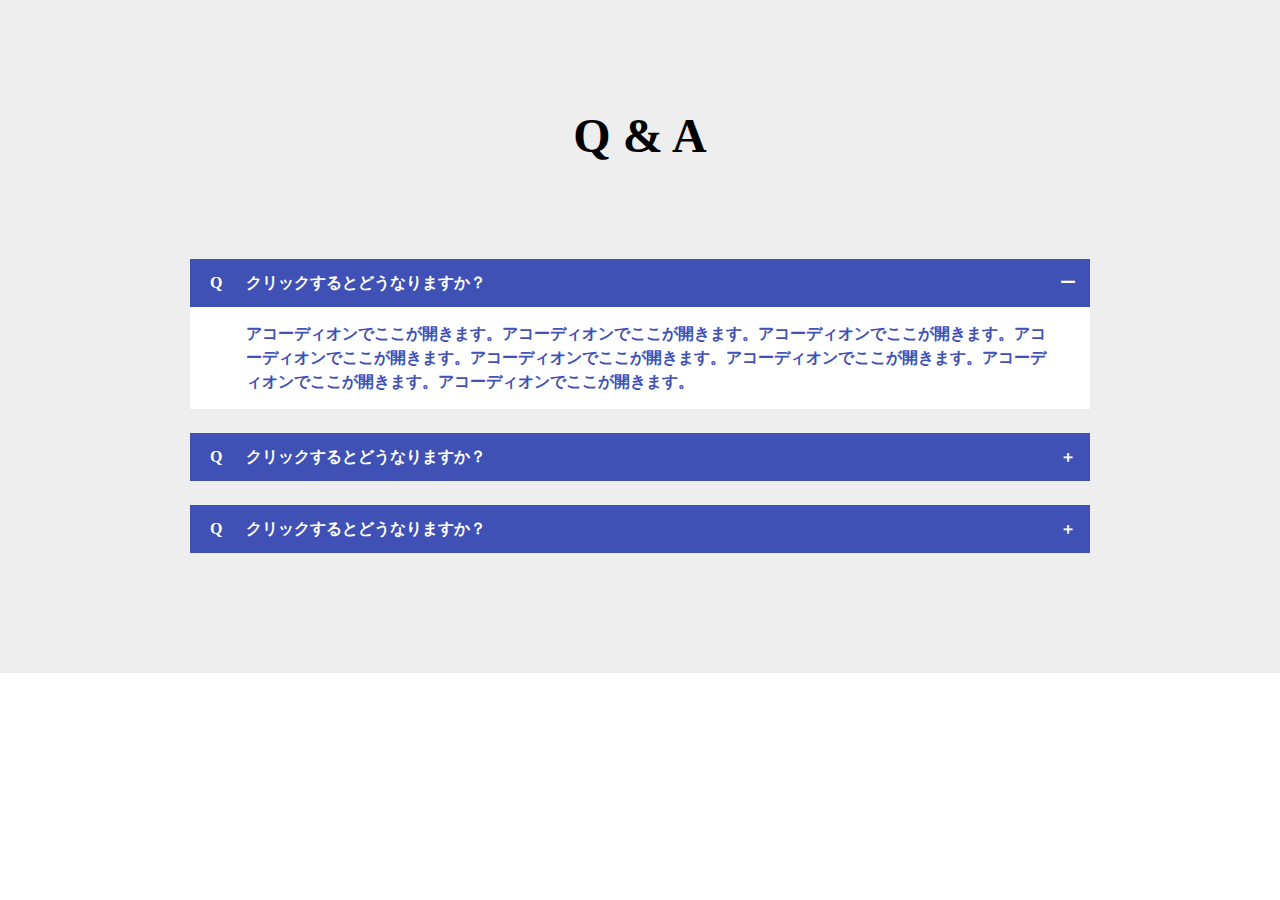
<file: accordion/index.html>
<!DOCTYPE html>
<html lang="ja">
<head>
    <meta charset="UTF-8">
    <meta http-equiv="X-UA-Compatible" content="IE=edge">
    <meta name="viewport" content="width=device-width, initial-scale=1.0">
    <title>Document</title>
    <link rel="stylesheet" href="./css/reset.css">
    <link rel="stylesheet" href="./css/style.css">
</head>
<body>

<section>
    <div class="qa-bg">
        <div class="qa-inner">
            <h2 class="qa-ttl">Q & A</h2>
            <div class="qa-list">
                <dl class="qa-item">
                    <dt class="qa-q is-open">クリックするとどうなりますか？</dt>
                    <dd class="qa-a" style="display: block;">アコーディオンでここが開きます。アコーディオンでここが開きます。アコーディオンでここが開きます。アコーディオンでここが開きます。アコーディオンでここが開きます。アコーディオンでここが開きます。アコーディオンでここが開きます。アコーディオンでここが開きます。</dd>
                </dl>
                <dl class="qa-item">
                    <dt class="qa-q">クリックするとどうなりますか？</dt>
                    <dd class="qa-a">アコーディオンでここが開きます。アコーディオンでここが開きます。アコーディオンでここが開きます。アコーディオンでここが開きます。アコーディオンでここが開きます。アコーディオンでここが開きます。アコーディオンでここが開きます。アコーディオンでここが開きます。</dd>
                </dl>
                <dl class="qa-item">
                    <dt class="qa-q">クリックするとどうなりますか？</dt>
                    <dd class="qa-a">アコーディオンでここが開きます。アコーディオンでここが開きます。アコーディオンでここが開きます。アコーディオンでここが開きます。アコーディオンでここが開きます。アコーディオンでここが開きます。アコーディオンでここが開きます。アコーディオンでここが開きます。</dd>
                </dl>
            </div>
        </div>
    </div>
</section>


    
    <script src="https://code.jquery.com/jquery-3.6.0.min.js" integrity="sha256-/xUj+3OJU5yExlq6GSYGSHk7tPXikynS7ogEvDej/m4=" crossorigin="anonymous"></script>
    <script src="./js/script.js"></script>
</body>
</html>
</file>
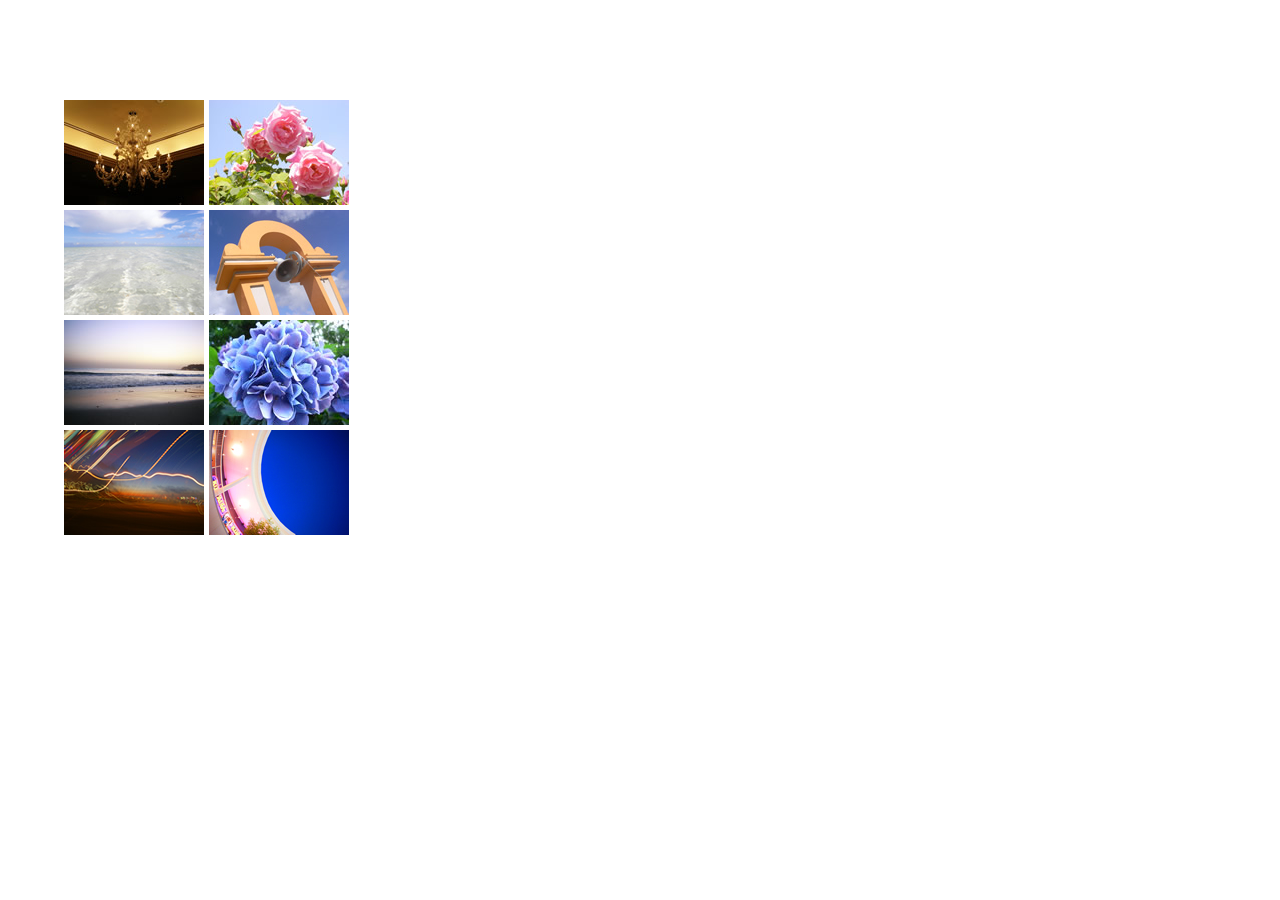
<file: gallery/index.html>
<!DOCTYPE html>
<html lang="ja">
<head>
    <meta charset="UTF-8">
    <meta http-equiv="X-UA-Compatible" content="IE=edge">
    <meta name="viewport" content="width=device-width, initial-scale=1.0">
    <title>Document</title>
    <link rel="stylesheet" href="./css/reset.css">
    <link rel="stylesheet" href="./css/style.css">
</head>
<body>

    <div class="bg">
        <div class="inner">
            <div class="img-list">
                <li><a href="img/photo1.jpg"><img src="img/photo1_thum.jpg" alt=""></a></li>
                <li><a href="img/photo2.jpg"><img src="img/photo2_thum.jpg" alt=""></a></li>
                <li><a href="img/photo3.jpg"><img src="img/photo3_thum.jpg" alt=""></a></li>
                <li><a href="img/photo4.jpg"><img src="img/photo4_thum.jpg" alt=""></a></li>
                <li><a href="img/photo5.jpg"><img src="img/photo5_thum.jpg" alt=""></a></li>
                <li><a href="img/photo6.jpg"><img src="img/photo6_thum.jpg" alt=""></a></li>
                <li><a href="img/photo7.jpg"><img src="img/photo7_thum.jpg" alt=""></a></li>
                <li><a href="img/photo8.jpg"><img src="img/photo8_thum.jpg" alt=""></a></li>
            </div>
            <div class="img-window">
                
            </div>
        </div>
    </div>




    
    <script src="https://code.jquery.com/jquery-3.6.0.min.js" integrity="sha256-/xUj+3OJU5yExlq6GSYGSHk7tPXikynS7ogEvDej/m4=" crossorigin="anonymous"></script>
    <script src="./js/script.js"></script>
</body>
</html>
</file>
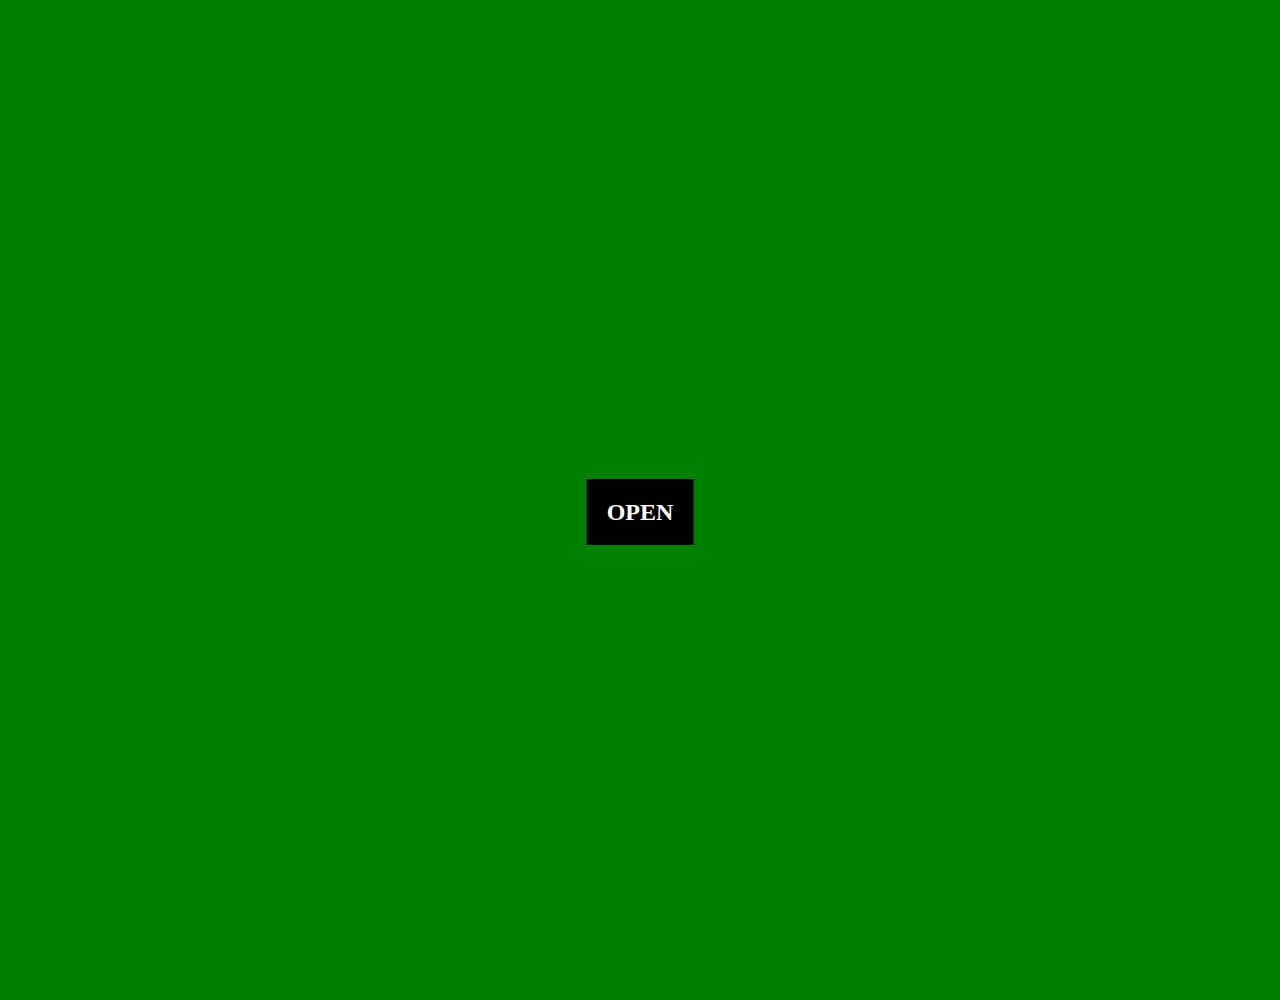
<file: modal/index.html>
<!DOCTYPE html>
<html lang="ja">

<head>
    <meta charset="UTF-8">
    <meta http-equiv="X-UA-Compatible" content="IE=edge">
    <meta name="viewport" content="width=device-width, initial-scale=1.0">
    <title>Document</title>
    <link rel="stylesheet" href="./css/reset.css">
    <link rel="stylesheet" href="./css/style.css">
</head>

<body>
    


    <section>
        <div class="open">
            <div class="open-bg">
                <div class="open-inner">
                    <div class="btn"><a href="#">OPEN</a></div>
                </div>
            </div>
        </div>
        

        <div class="modal">
            <div class="modal-bg">
            </div>
            <div class="modal-inner">
                <h2 class="modal-ttl">プライバシーポリシー</h2>
                <div class="modal-block">
                    <h3 class="modal-block-ttl">タイトル</h3>
                    <p class="modal-block-txt">
                        ほにゃららほにゃららほにゃららほにゃららほにゃららほにゃららほにゃららほにゃららほにゃららほにゃららほにゃららほにゃららほにゃららほにゃららほにゃららほにゃららほにゃららほにゃららほにゃららほにゃららほにゃららほにゃららほにゃららほにゃららほにゃららほにゃららほにゃららほにゃららほにゃららほにゃららほにゃららほにゃららほにゃららほにゃららほにゃららほにゃららほにゃららほにゃらら。
                    </p>
                </div>
                <div class="modal-block">
                    <h3 class="modal-block-ttl">タイトル</h3>
                    <p class="modal-block-txt">
                        ほにゃららほにゃららほにゃららほにゃららほにゃららほにゃららほにゃららほにゃららほにゃららほにゃららほにゃららほにゃららほにゃららほにゃららほにゃららほにゃららほにゃららほにゃららほにゃららほにゃららほにゃららほにゃららほにゃららほにゃららほにゃららほにゃららほにゃららほにゃららほにゃららほにゃららほにゃららほにゃららほにゃららほにゃららほにゃららほにゃららほにゃららほにゃらら。
                    </p>
                </div>
                <div class="modal-block">
                    <h3 class="modal-block-ttl">タイトル</h3>
                    <p class="modal-block-txt">
                        ほにゃららほにゃららほにゃららほにゃららほにゃららほにゃららほにゃららほにゃららほにゃららほにゃららほにゃららほにゃららほにゃららほにゃららほにゃららほにゃららほにゃららほにゃららほにゃららほにゃららほにゃららほにゃららほにゃららほにゃららほにゃららほにゃららほにゃららほにゃららほにゃららほにゃららほにゃららほにゃららほにゃららほにゃららほにゃららほにゃららほにゃららほにゃらら。
                    </p>
                </div>
                <div class="modal-block">
                    <h3 class="modal-block-ttl">タイトル</h3>
                    <p class="modal-block-txt">
                        ほにゃららほにゃららほにゃららほにゃららほにゃららほにゃららほにゃららほにゃららほにゃららほにゃららほにゃららほにゃららほにゃららほにゃららほにゃららほにゃららほにゃららほにゃららほにゃららほにゃららほにゃららほにゃららほにゃららほにゃららほにゃららほにゃららほにゃららほにゃららほにゃららほにゃららほにゃららほにゃららほにゃららほにゃららほにゃららほにゃららほにゃららほにゃらら。
                    </p>
                </div>
                <div class="modal-block">
                    <h3 class="modal-block-ttl">タイトル</h3>
                    <p class="modal-block-txt">
                        ほにゃららほにゃららほにゃららほにゃららほにゃららほにゃららほにゃららほにゃららほにゃららほにゃららほにゃららほにゃららほにゃららほにゃららほにゃららほにゃららほにゃららほにゃららほにゃららほにゃららほにゃららほにゃららほにゃららほにゃららほにゃららほにゃららほにゃららほにゃららほにゃららほにゃららほにゃららほにゃららほにゃららほにゃららほにゃららほにゃららほにゃららほにゃらら。
                    </p>
                </div>
                <div class="modal-block">
                    <h3 class="modal-block-ttl">タイトル</h3>
                    <p class="modal-block-txt">
                        ほにゃららほにゃららほにゃららほにゃららほにゃららほにゃららほにゃららほにゃららほにゃららほにゃららほにゃららほにゃららほにゃららほにゃららほにゃららほにゃららほにゃららほにゃららほにゃららほにゃららほにゃららほにゃららほにゃららほにゃららほにゃららほにゃららほにゃららほにゃららほにゃららほにゃららほにゃららほにゃららほにゃららほにゃららほにゃららほにゃららほにゃららほにゃらら。
                    </p>
                </div>
                <p class="modal-close"><img src="img/btn-batsu.png" alt=""></p>
            </div>
        </div>




    <script src="https://code.jquery.com/jquery-3.6.0.min.js"
        integrity="sha256-/xUj+3OJU5yExlq6GSYGSHk7tPXikynS7ogEvDej/m4=" crossorigin="anonymous"></script>
    <script src="./js/script.js"></script>
</body>

</html>
</file>
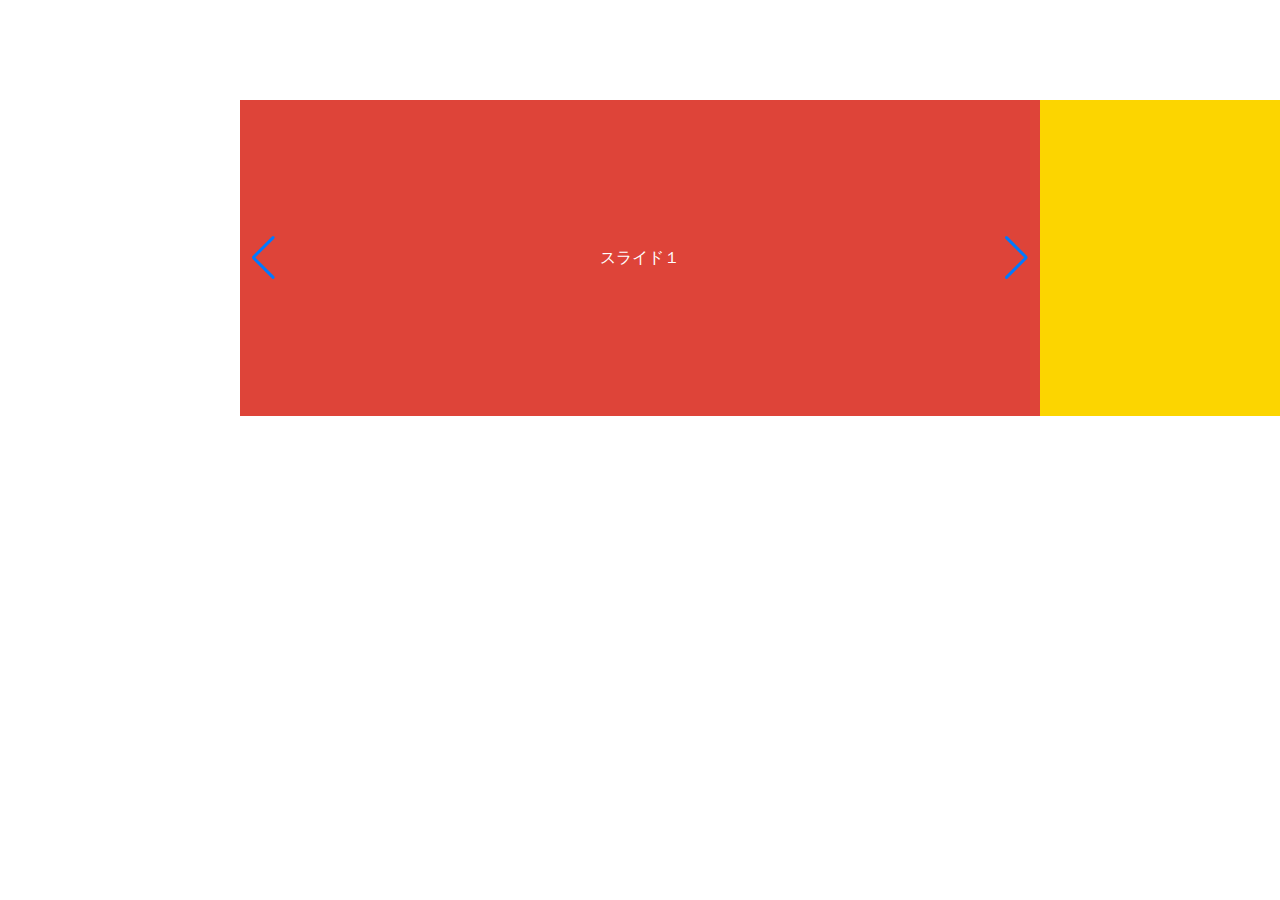
<file: swiper/index.html>
<!DOCTYPE html>
<html lang="en">
<head>
    <meta charset="UTF-8">
    <meta http-equiv="X-UA-Compatible" content="IE=edge">
    <meta name="viewport" content="width=device-width, initial-scale=1.0">
    <title>Document</title>
    <link rel="stylesheet" href="./css/reset.css">
    <link rel="stylesheet" href="https://unpkg.com/swiper/swiper-bundle.min.css"/>
    <link rel="stylesheet" href="./css/style.css">
</head>


<body>

  <section class="swiper">
    <div class="swiper-bg">
      <div class="inner swiper-inner">
        <div class="swiper">
          <div class="swiper-wrapper">
            <div class="swiper-slide">
              <p>スライド１</p>
            </div>
            <div class="swiper-slide">
              <p>スライド２</p>
            </div>
            <div class="swiper-slide">
              <p>スライド３</p>
            </div>
          </div>
          <div class="swiper-pagination"></div>
          <div class="swiper-button-prev"></div>
          <div class="swiper-button-next"></div>
        </div>
  </div>
</div>
      </div>
    </div>
  </section>
  




    
    


    <script src="https://code.jquery.com/jquery-3.6.0.min.js" integrity="sha256-/xUj+3OJU5yExlq6GSYGSHk7tPXikynS7ogEvDej/m4=" crossorigin="anonymous"></script>
    <script src="https://unpkg.com/swiper/swiper-bundle.min.js"></script>
    <script src="./js/function.js"></script>
</body>
</html>
</file>
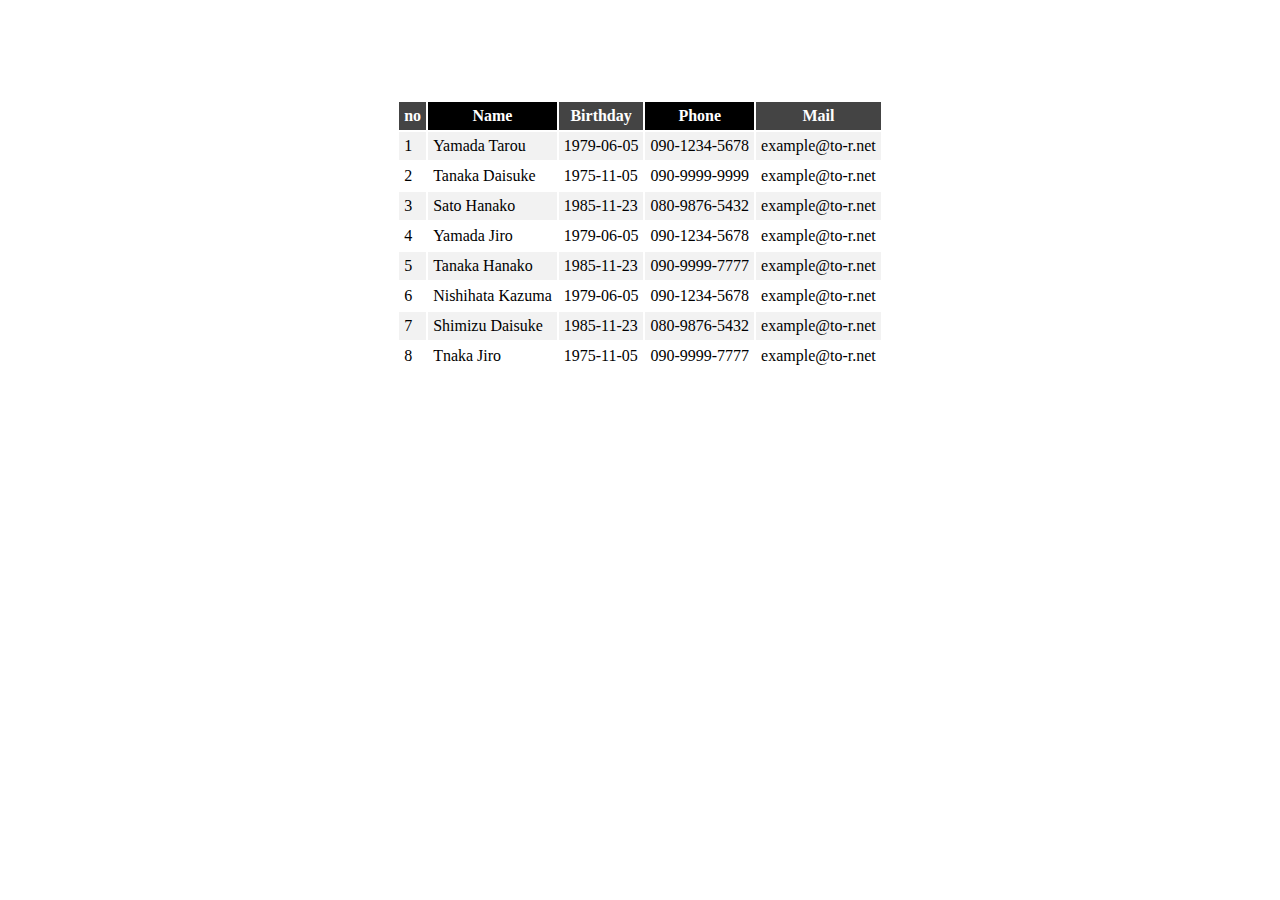
<file: table/index.html>
<!DOCTYPE html>
<html lang="ja">
	<head>
		<meta charset="utf-8">
		<title>sample7</title>
		<script src="http://ajax.googleapis.com/ajax/libs/jquery/1.9.0/jquery.min.js"></script>
		<script>
$(function(){
	// $("th:nth-child(odd)").addClass("odd");
	// $("tr:nth-child(even)").addClass("even");
	
	// $("tr:not(:first-child)").mouseover(function(){
	// 	$(this).addClass("hover");
	// }).mouseout(function(){
	// 	$(this).removeClass("hover");
	// });
	
	$("td").mouseover(function(){
		$("td:nth-child("+($("td").index(this)%$("th").length+1)+")").addClass("hover");
	}).mouseout(function(){
		$("td:nth-child("+($("td").index(this)%$("th").length+1)+")").removeClass("hover");
	});
});
		</script>
		<style>
		table{
			margin:100px auto;
		}
        tr:nth-child(even){
            background: #F2F2F2;
        }
		th{
			color:white;
		}
        th:nth-child(odd){
            background: #444444;
        }
        th:nth-child(even){
            background: #000;
        }
		th,td{
			padding:5px;
		}
        tr:not(:first-child):hover{
            background: #B2D8FF;
        }
        
        
		.hover{
			background:#B2D8FF;
		}

		</style>
	</head>
	<body>
		<table>
			<tr>
				<th>no</th><th>Name</th><th>Birthday</th><th>Phone</th><th>Mail</th>
			</tr>
			<tr>
				<td>1</td><td>Yamada Tarou</td><td>1979-06-05</td><td>090-1234-5678</td><td>example@to-r.net</td>
			</tr>
			<tr>
				<td>2</td><td>Tanaka Daisuke</td><td>1975-11-05</td><td>090-9999-9999</td><td>example@to-r.net</td>
			</tr>
			<tr>
				<td>3</td><td>Sato Hanako</td><td>1985-11-23</td><td>080-9876-5432</td><td>example@to-r.net</td>
			</tr>
			<tr>
				<td>4</td><td>Yamada Jiro</td><td>1979-06-05</td><td>090-1234-5678</td><td>example@to-r.net</td>
			</tr>
			<tr>
				<td>5</td><td>Tanaka Hanako</td><td>1985-11-23</td><td>090-9999-7777</td><td>example@to-r.net</td>
			</tr>
			<tr>
				<td>6</td><td>Nishihata Kazuma</td><td>1979-06-05</td><td>090-1234-5678</td><td>example@to-r.net</td>
			</tr>
			<tr>
				<td>7</td><td>Shimizu Daisuke</td><td>1985-11-23</td><td>080-9876-5432</td><td>example@to-r.net</td>
			</tr>
			<tr>
				<td>8</td><td>Tnaka Jiro</td><td>1975-11-05</td><td>090-9999-7777</td><td>example@to-r.net</td>
			</tr>
		</table>
	</body>
</html>
</file>
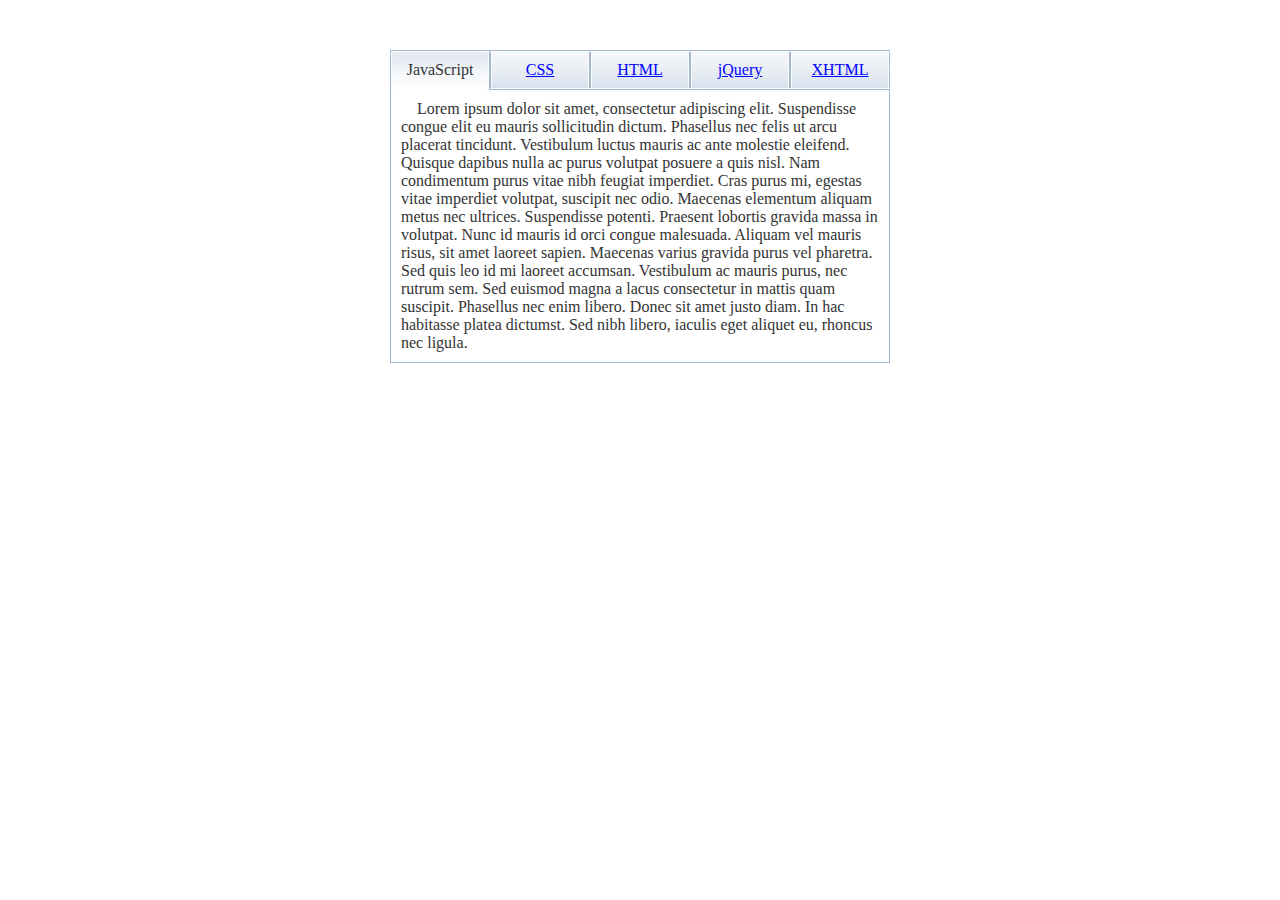
<file: tabpanel/index.html>
<!DOCTYPE html>
<html lang="ja">

<head>
    <meta charset="utf-8">
    <title>sample1</title>
    <script src="http://ajax.googleapis.com/ajax/libs/jquery/1.9.0/jquery.min.js"></script>
    <script>
        $(function () {
            // $("ul.panel li:not(" + $("ul.tab li a.selected").attr("href") + ")").hide()
            // $("ul.tab li a").click(function () {
            //     $("ul.tab li a.selected").removeClass("selected");
            //     $(this).addClass("selected");
            //     $("ul.panel li").hide();
            //     $($(this).attr("href")).show();
            //     return false;
            // });

            $('.tab-nav a').click(function(){
                $('.tab-nav a').removeClass('active');
                $('.panel-nav').removeClass('active')
                $(this).toggleClass('active');

                const tabData = $(this).data('tab');
                if( tabData === 1){
                    $('.panel01').addClass('active');
                } else if(tabData === 2){
                    $('.panel02').addClass('active');
                } else if( tabData === 3){
                    $('.panel03').addClass('active');
                } else if( tabData === 4){
                    $('.panel04').addClass('active');
                } else if( tabData === 5){
                    $('.panel05').addClass('active');
                }
            });
        });
    </script>
    <style>
        * {
            margin: 0;
            padding: 0;
        }

        .container {
            width: 500px;
            margin: 50px auto;
        }

        .tab{
            display: flex;
        }

        .tab-nav {
            list-style-type: none;
            width: 100px;
            height: 40px;
        }

        a {
            outline: none;
            background: url("./images/tab.jpg");
            display: block;
            color: blue;
            line-height: 40px;
            text-align: center;
        }

        .tab .active {
            background: url("./images/tab_selected.jpg");
            text-decoration: none;
            color: #333;
            cursor: default;
            display: block;
        }

        .panel {
            clear: both;
            border: 1px solid #9FB7D4;
            border-top: none;
            padding: 0;
        }

        .panel-nav {
            list-style-type: none;
            padding: 10px;
            text-indent: 1em;
            color: #333;
            display: none;
        }

        .panel .active{
            display: block;
        }

    </style>
</head>

<body>
    <div class="container">
        <ul class="tab">
            <li class="tab-nav"><a href="#tab1" data-tab="1" class="active">JavaScript</a></li>
            <li class="tab-nav"><a href="#tab2" data-tab="2">CSS</a></li>
            <li class="tab-nav"><a href="#tab3" data-tab="3">HTML</a></li>
            <li class="tab-nav"><a href="#tab4" data-tab="4">jQuery</a></li>
            <li class="tab-nav"><a href="#tab5"  data-tab="5">XHTML</a></li>
        </ul>
        <ul class="panel">
            <li id="tab1" class="panel-nav panel01 active">
                Lorem ipsum dolor sit amet, consectetur adipiscing elit. Suspendisse congue elit eu mauris sollicitudin
                dictum. Phasellus nec felis ut arcu placerat tincidunt. Vestibulum luctus mauris ac ante molestie
                eleifend. Quisque dapibus nulla ac purus volutpat posuere a quis nisl. Nam condimentum purus vitae nibh
                feugiat imperdiet. Cras purus mi, egestas vitae imperdiet volutpat, suscipit nec odio. Maecenas
                elementum aliquam metus nec ultrices. Suspendisse potenti. Praesent lobortis gravida massa in volutpat.
                Nunc id mauris id orci congue malesuada. Aliquam vel mauris risus, sit amet laoreet sapien. Maecenas
                varius gravida purus vel pharetra. Sed quis leo id mi laoreet accumsan. Vestibulum ac mauris purus, nec
                rutrum sem. Sed euismod magna a lacus consectetur in mattis quam suscipit. Phasellus nec enim libero.
                Donec sit amet justo diam. In hac habitasse platea dictumst. Sed nibh libero, iaculis eget aliquet eu,
                rhoncus nec ligula.
            </li>
            <li id="tab2" class="panel-nav panel02">
                Nam cursus molestie erat, a sodales erat sollicitudin ut. Maecenas nec urna mi, eu congue turpis. Duis
                vitae volutpat lorem. Ut vulputate tempor elit, vitae iaculis elit sollicitudin at. Ut gravida fermentum
                tempor. Mauris metus ante, volutpat et porta a, malesuada vel purus. In lobortis ullamcorper lorem eu
                malesuada. Nullam sollicitudin, urna eu euismod suscipit, eros sapien adipiscing arcu, sit amet
                ultricies lacus elit sed urna. Nam scelerisque, nulla eu mollis elementum, ipsum tortor ullamcorper
                felis, eget laoreet diam turpis dignissim metus. In eget lectus sit amet mi pretium pellentesque varius
                vitae augue. Integer mattis, elit nec adipiscing rhoncus, elit tellus congue sapien, et auctor mi nisi
                in purus. Curabitur commodo, neque sed ornare porta, purus magna rhoncus eros, quis consectetur ipsum
                erat ac mi. Cum sociis natoque penatibus et magnis dis parturient montes, nascetur ridiculus mus. Fusce
                sed turpis tortor, quis euismod enim. Integer faucibus venenatis egestas. Etiam eu metus et sem bibendum
                fermentum. Sed dui ante, sollicitudin at tincidunt at, pretium sit amet diam. Nunc porttitor tristique
                est sed pulvinar. Fusce eu ligula vitae orci venenatis sagittis sed quis ipsum.
            </li>
            <li id="tab3" class="panel-nav panel03">
                Pellentesque in metus leo. Praesent porta, dolor nec mattis ullamcorper, velit purus mollis enim, nec
                tincidunt magna massa ornare elit. In ipsum enim, pellentesque vitae gravida ultrices, aliquet nec ante.
                Mauris sed nunc ut ligula dictum convallis vel et nunc. Aenean eget enim vitae nulla lacinia consequat.
                Quisque blandit, ante vel sodales sollicitudin, neque ante elementum leo, ut consequat dui risus ut
                purus. Vestibulum viverra lacus at felis dignissim bibendum. Maecenas interdum nisl eu metus porta
                luctus. Suspendisse nulla neque, ultricies nec facilisis nec, mollis id sapien. Donec nec quam et felis
                pulvinar fringilla a non orci. Maecenas tincidunt magna a sem faucibus eu interdum magna aliquam.
                Suspendisse a diam lorem, nec malesuada sapien. Nam a scelerisque velit. Integer commodo malesuada odio,
                sit amet rutrum ante viverra ut. In egestas, arcu id pretium tempus, ligula nibh interdum enim, non
                bibendum velit felis sed augue. Cum sociis natoque penatibus et magnis dis parturient montes, nascetur
                ridiculus mus. Praesent augue eros, posuere pharetra pharetra eu, feugiat eu velit.
            </li>
            <li id="tab4" class="panel-nav panel04">
                Vestibulum a quam scelerisque odio ultricies mollis eget a leo. Morbi dictum, velit lobortis hendrerit
                tincidunt, lacus nisl rhoncus felis, commodo sollicitudin magna augue non est. Nunc in felis quis purus
                dignissim blandit vel ut erat. In hac habitasse platea dictumst. Nullam euismod auctor rhoncus. Proin et
                sem ac neque placerat vulputate. Nullam consequat purus eget libero posuere pulvinar. Aenean luctus
                luctus leo nec vehicula. Praesent eleifend nibh sed neque vestibulum hendrerit. Nulla suscipit vehicula
                sem, quis congue ligula gravida vel. Aliquam risus urna, pretium eget porttitor hendrerit, gravida at
                libero. Curabitur nec luctus risus. Etiam ullamcorper fringilla nisl hendrerit convallis. Duis in nibh
                tellus. Donec porta nibh id purus mollis sodales. Nam eget libero vel metus congue ultricies ut vitae
                nibh. Sed ac justo ac eros luctus ullamcorper ut tincidunt nibh. Fusce dapibus bibendum urna, id tempor
                turpis sodales sed. Nam dui purus, posuere vel placerat eu, posuere non magna.
            </li>
            <li id="tab5" class="panel-nav panel05">
                Vestibulum consequat consequat aliquet. Aenean ut nunc dolor, vel dictum mauris. Proin neque eros,
                tincidunt at faucibus a, dapibus sit amet tellus. Etiam rutrum pharetra risus porta ullamcorper. Nunc
                convallis orci at massa suscipit porta. Sed interdum suscipit dui, eu sodales odio fermentum vitae. Nunc
                vitae dui metus, a laoreet ante. Cum sociis natoque penatibus et magnis dis parturient montes, nascetur
                ridiculus mus. Pellentesque habitant morbi tristique senectus et netus et malesuada fames ac turpis
                egestas. Sed eu mauris mi, non blandit tortor. Ut fringilla cursus justo id porta. Sed in nibh nulla.
                Aenean consectetur arcu vel eros facilisis ac luctus lectus placerat. Fusce risus dui, adipiscing ut
                tempus non, malesuada quis velit.
            </li>
        </ul>
    </div>
</body>

</html>
</file>
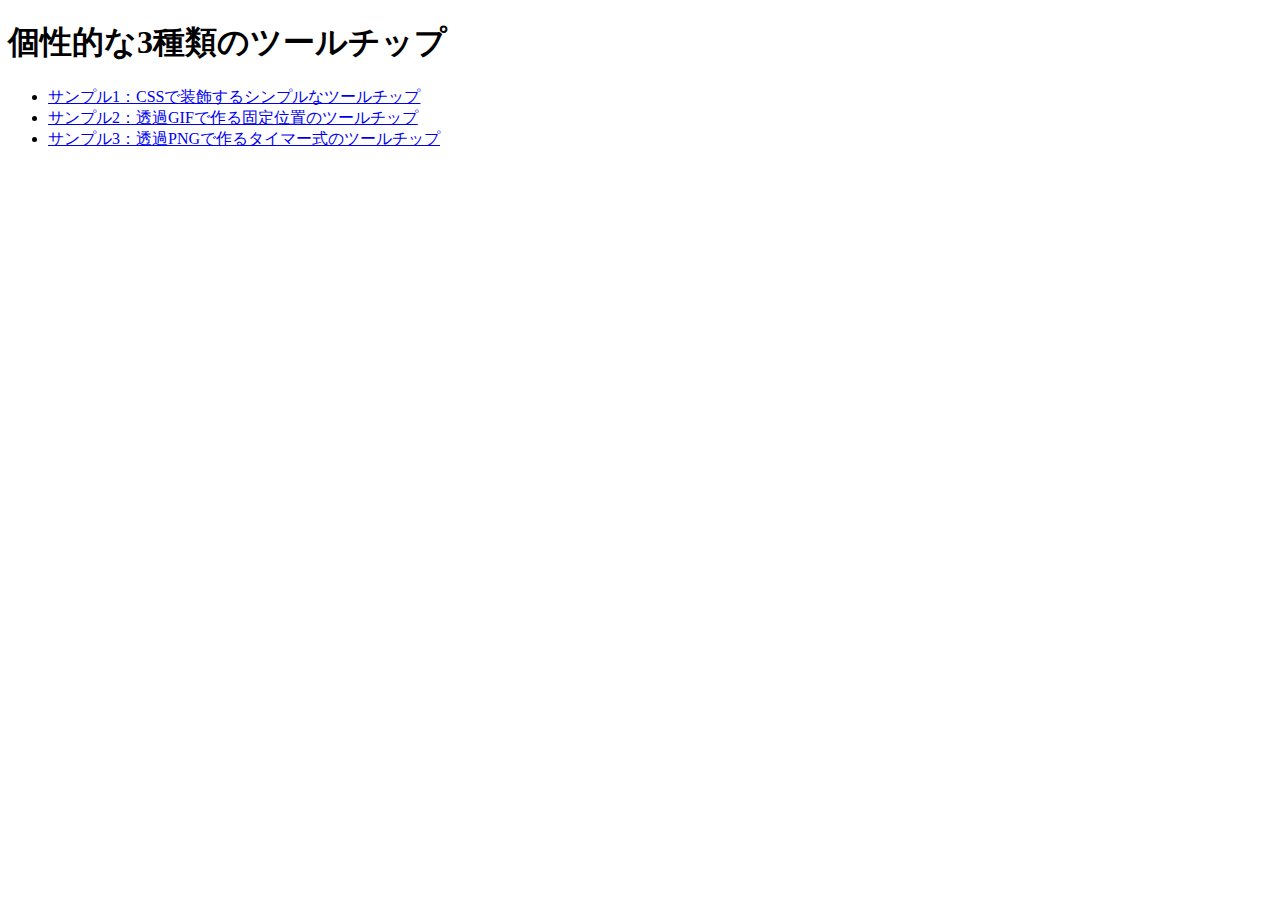
<file: njq_sample/chapter03/05/index.html>
<!DOCTYPE html>
<html lang="ja">
	<head>
		<meta charset="utf-8">
		<title>sample1</title>
	</head>
	<body>
		<h1>個性的な3種類のツールチップ</h1>

	<ul>
		<li><a href="sample1.html">サンプル1：CSSで装飾するシンプルなツールチップ</a></li>
		<li><a href="sample2.html">サンプル2：透過GIFで作る固定位置のツールチップ</a></li>
		<li><a href="sample3.html">サンプル3：透過PNGで作るタイマー式のツールチップ</a></li>
	</ul>

	</body>
</html>
</file>
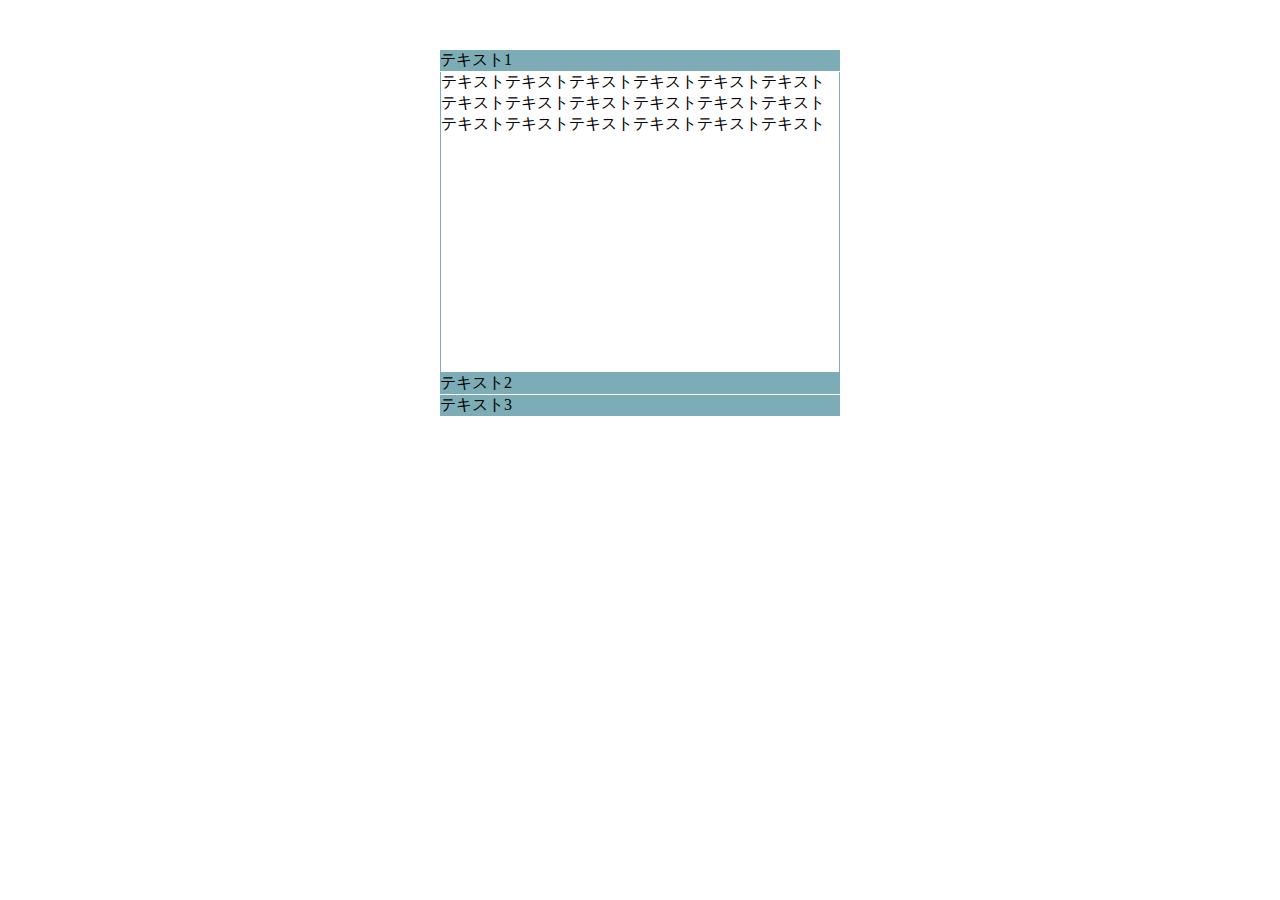
<file: njq_sample/chapter01/01/sample1.html>
<!DOCTYPE html>
<html lang="ja">
	<head>
		<meta charset="utf-8">
		<title>アコーディオンパネル</title>
		<script src="http://ajax.googleapis.com/ajax/libs/jquery/1.9.0/jquery.min.js"></script>
		<script>
$(function(){
	$("dd:not(:first-of-type)").css("display","none");
	$("dl dt").click(function(){
		if($("+dd",this).css("display")=="none"){
			$("dd:visible").slideUp("slow");
			$("+dd",this).slideDown("slow");
		}
	});
});
		</script>
		<style>
*{
	margin:0;
	padding:0;
}
dl{
	width:400px;
	margin:50px auto;
}
dl dt{
	background:#7CADB6;
	border-bottom:1px solid #FFFFFF;
	cursor:pointer;
}
dl dd{
	border:1px solid #7CADB6;
	border-top:none;
	height:300px;
}
		</style>
	</head>
	<body>
		<div id="container">
			<dl>
				<dt>テキスト1</dt>
				<dd>
					<p>テキストテキストテキストテキストテキストテキストテキストテキストテキストテキストテキストテキストテキストテキストテキストテキストテキストテキスト</p>
				</dd>
				<dt>テキスト2</dt>
				<dd>
					<p>テキストテキストテキストテキストテキストテキストテキストテキストテキストテキストテキストテキストテキストテキストテキストテキストテキストテキスト</p>
				</dd>
				<dt>テキスト3</dt>
				<dd>
					<p>テキストテキストテキストテキストテキストテキストテキストテキストテキストテキストテキストテキストテキストテキストテキストテキストテキストテキスト</p>
				</dd>
			</dl>
		</div>
	</body>
</html>
</file>
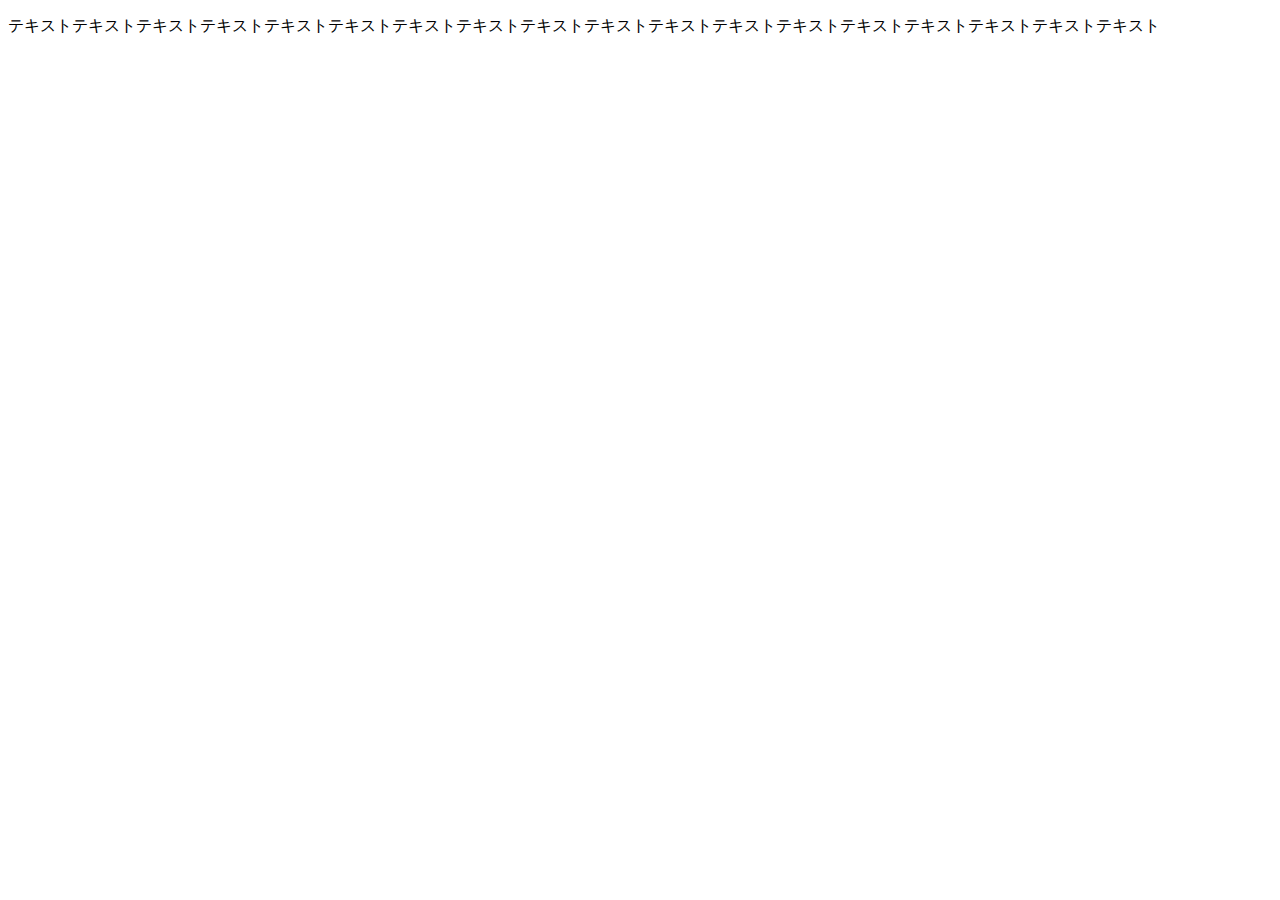
<file: njq_sample/chapter02/01/alert.html>
<!DOCTYPE html>
<html lang="ja">
    <head>
        <meta charset="utf-8">
        <title>サンプル</title>
        <script>
        alert("Hello world!");
        </script>
    </head>
    <body>
        <p>テキストテキストテキストテキストテキストテキストテキストテキストテキストテキストテキストテキストテキストテキストテキストテキストテキストテキスト</p>
    </body>
</html>
</file>
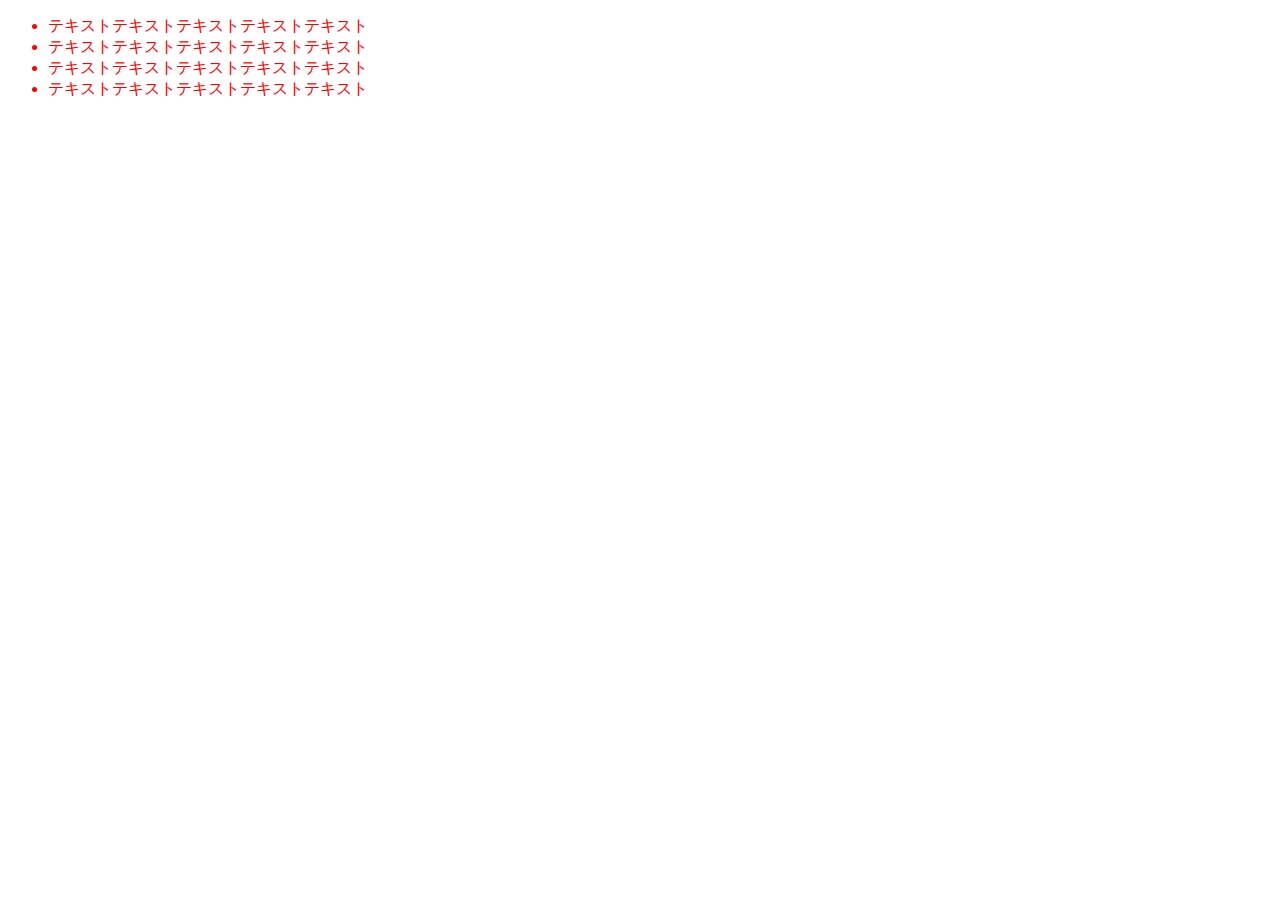
<file: njq_sample/chapter02/01/sample1.html>
<!DOCTYPE html>
<html lang="ja">
	<head>
		<meta charset="utf-8">
		<title>sample1</title>
		<script src="http://ajax.googleapis.com/ajax/libs/jquery/1.9.0/jquery.min.js"></script>
		<script>
$(function(){
	$("li").css("color","red");
});
		</script>
	</head>
	<body>
		<ul>
			<li>テキストテキストテキストテキストテキスト</li>
			<li>テキストテキストテキストテキストテキスト</li>
			<li>テキストテキストテキストテキストテキスト</li>
			<li>テキストテキストテキストテキストテキスト</li>
		</ul>
	</body>
</html>
</file>
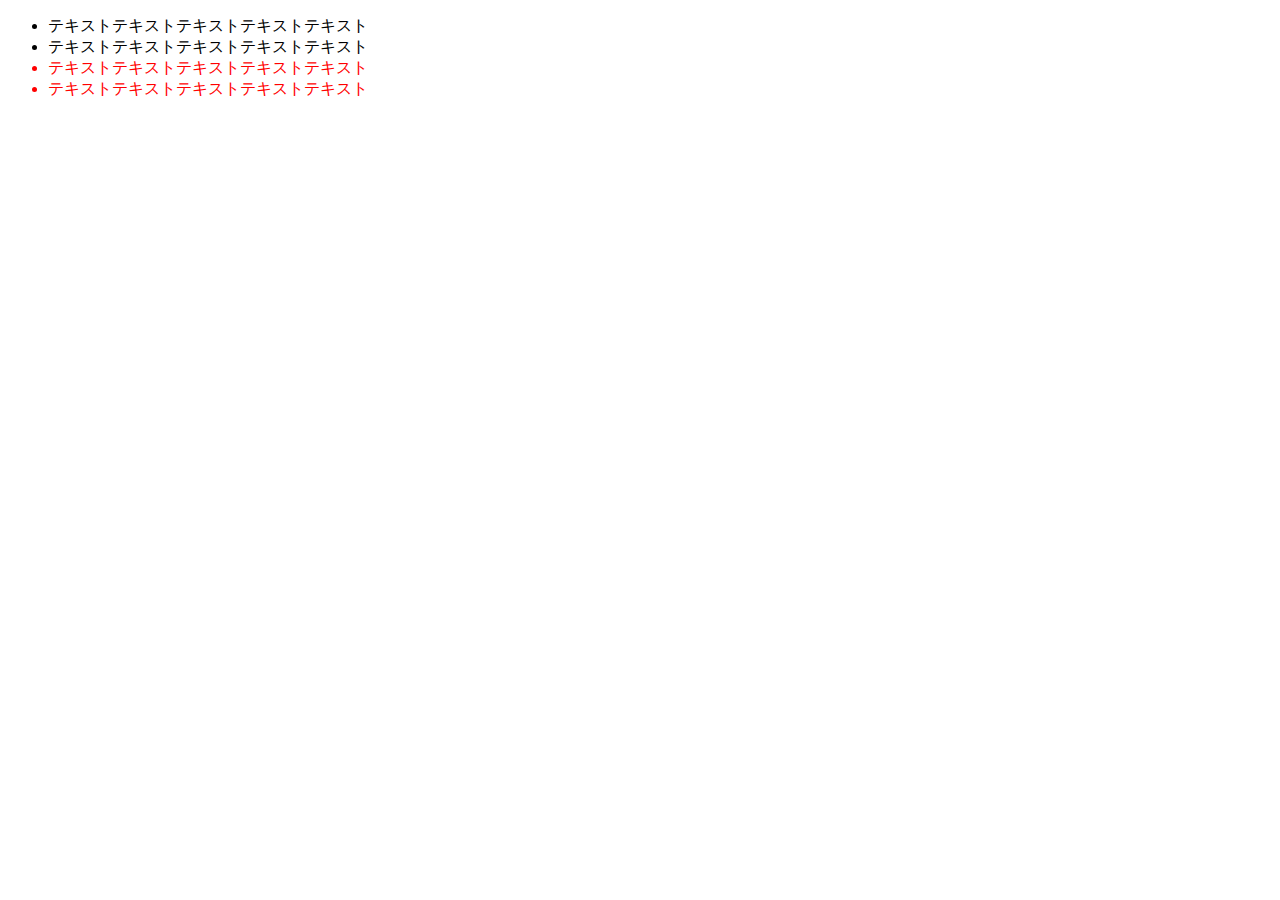
<file: njq_sample/chapter02/01/sample10.html>
<!DOCTYPE html>
<html lang="ja">
	<head>
		<meta charset="utf-8">
		<title>sample10</title>
		<script src="http://ajax.googleapis.com/ajax/libs/jquery/1.9.0/jquery.min.js"></script>
		<script>
$(function(){
	$("#second ~ li").css("color","red");
});
		</script>
	</head>
	<body>
		<ul>
			<li id="first">テキストテキストテキストテキストテキスト</li>
			<li id="second">テキストテキストテキストテキストテキスト</li>
			<li id="third">テキストテキストテキストテキストテキスト</li>
			<li id="fourth">テキストテキストテキストテキストテキスト</li>
		</ul>
	</body>
</html>
</file>
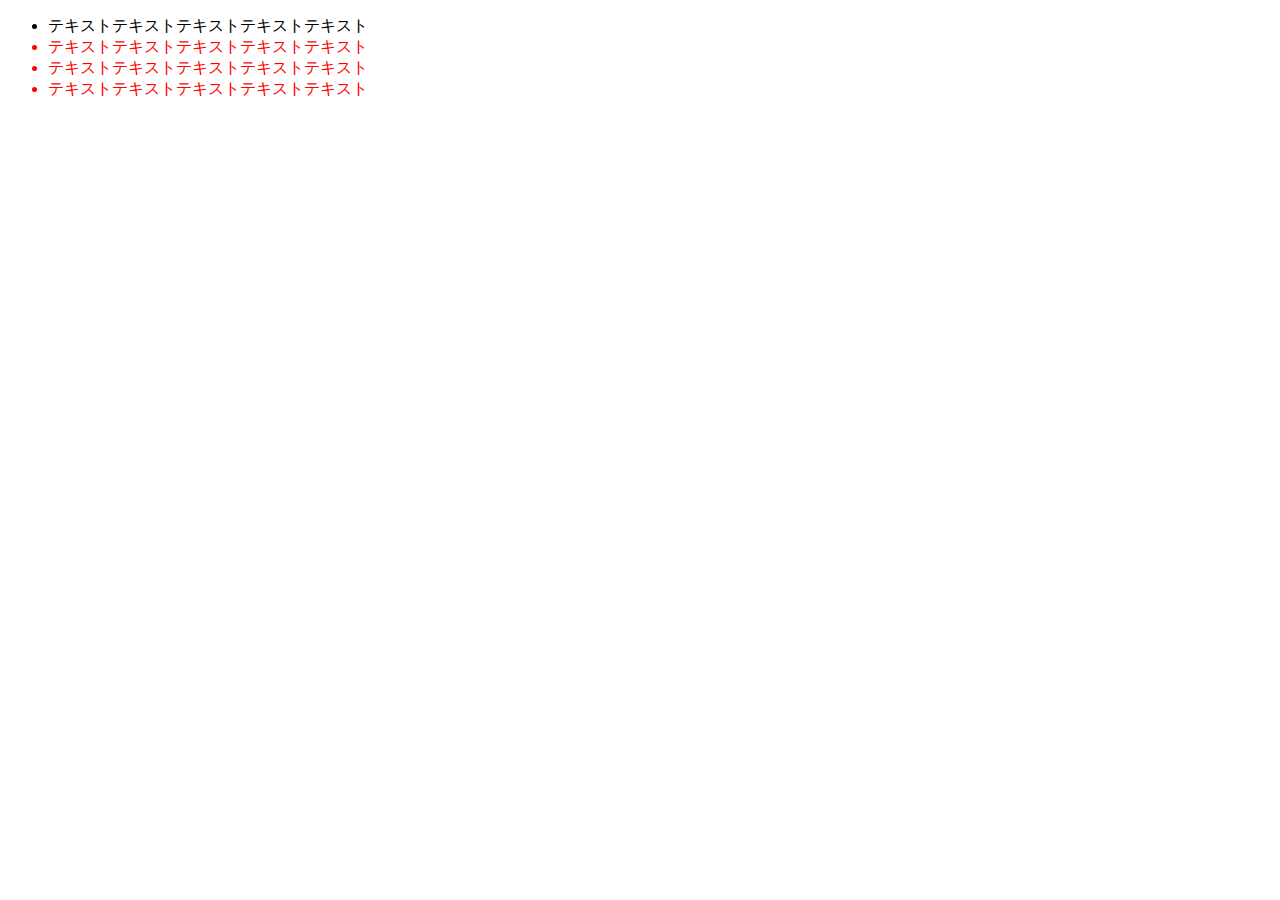
<file: njq_sample/chapter02/01/sample11.html>
<!DOCTYPE html>
<html lang="ja">
	<head>
		<meta charset="utf-8">
		<title>sample11</title>
		<script src="http://ajax.googleapis.com/ajax/libs/jquery/1.9.0/jquery.min.js"></script>
		<script>
$(function(){
	$("li:not(:first-child)").css("color","red");
});
		</script>
	</head>
	<body>
		<ul>
			<li>テキストテキストテキストテキストテキスト</li>
			<li>テキストテキストテキストテキストテキスト</li>
			<li>テキストテキストテキストテキストテキスト</li>
			<li>テキストテキストテキストテキストテキスト</li>
		</ul>
	</body>
</html>
</file>
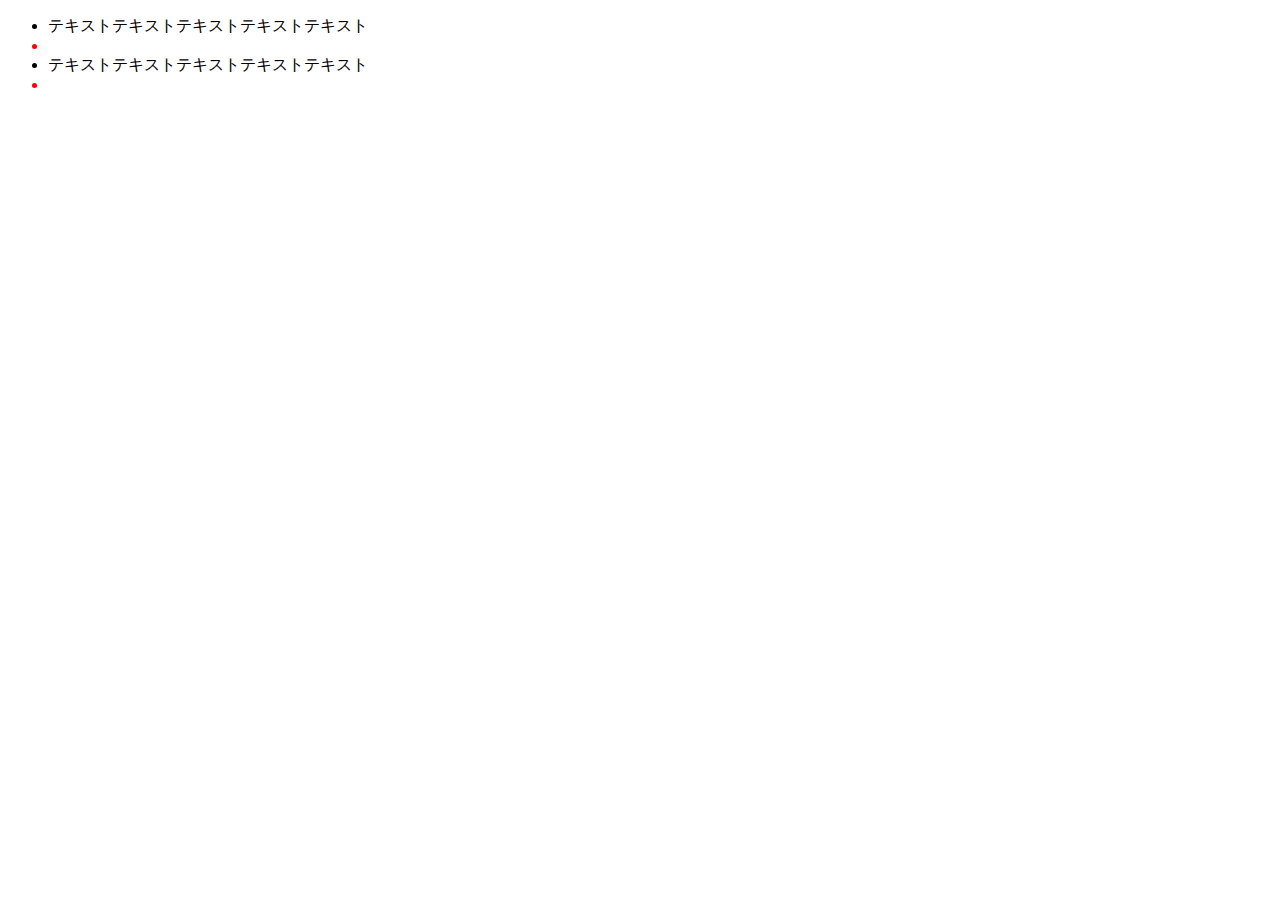
<file: njq_sample/chapter02/01/sample12.html>
<!DOCTYPE html>
<html lang="ja">
	<head>
		<meta charset="utf-8">
		<title>sample12</title>
		<script src="http://ajax.googleapis.com/ajax/libs/jquery/1.9.0/jquery.min.js"></script>
		<script>
$(function(){
	$("li:empty").css("color","red");
});
		</script>
	</head>
	<body>
		<ul>
			<li>テキストテキストテキストテキストテキスト</li>
			<li></li>
			<li>テキストテキストテキストテキストテキスト</li>
			<li></li>
		</ul>
	</body>
</html>
</file>
<file: accordion/css/style.css>
@charset "UTF-8";
@media screen and (min-width: 769px) {
  body {
    font-size: 16px;
    font-family: "游ゴシック体";
    font-weight: bold;
    line-height: 1.5;
  }
  .qa-bg {
    background: #EEEEEE;
    padding: 100px 0 120px;
  }
  .qa-inner {
    max-width: 900px;
    margin: 0 auto;
  }
  .qa-ttl {
    text-align: center;
    font-size: 48px;
  }
  .qa-list {
    margin-top: 87px;
  }
  .qa-item {
    margin-top: 24px;
  }
  .qa-q {
    background: #3F51B5;
    color: #fff;
    padding: 12px 0 12px 56px;
    position: relative;
  }
  .qa-q::before {
    position: absolute;
    content: "Q";
    left: 20px;
  }
  .qa-q::after {
    position: absolute;
    content: "＋";
    right: 14px;
  }
  .qa-q.is-open::after {
    position: absolute;
    content: "ー";
    right: 14px;
  }
  .qa-a {
    background: #fff;
    color: #3F51B5;
    padding: 15px 30px 15px 56px;
    display: none;
  }
  .qa-border {
    position: absolute;
    width: 14px;
    height: 14px;
    top: 50%;
    right: 14px;
    -webkit-transform: translateY(-50%);
            transform: translateY(-50%);
  }
}
</file>
<file: gallery/css/style.css>
.bg {
  padding: 100px 0;
}

.inner {
  max-width: 90%;
  margin: 0 auto;
}

.img-list {
  display: -webkit-box;
  display: -ms-flexbox;
  display: flex;
  -ms-flex-wrap: wrap;
      flex-wrap: wrap;
  width: 300px;
}

.img-list li:nth-child(even) {
  margin-left: 5px;
}

.img-list li:nth-child(n+3) {
  margin-top: 5px;
}
</file>
<file: modal/css/style.css>
@charset "UTF-8";
body {
  font-size: 16px;
  font-family: "游ゴシック";
}

.banner-back {
  z-index: 200;
  position: fixed;
  top: 50%;
  left: 50%;
  -webkit-transform: translate(-50%, -50%);
  transform: translate(-50%, -50%);
  height: 100%;
  width: 100%;
  background-color: rgba(0, 0, 0, 0.5);
}

.open-bg {
  height: 1000px;
  background: green;
}

.open-inner {
  max-width: 900px;
  height: 100%;
  margin: 0 auto;
  position: relative;
}

.open .btn {
  position: absolute;
  top: 50%;
  left: 50%;
  -webkit-transform: translateY(-50%);
          transform: translateY(-50%);
  -webkit-transform: translateX(-50%);
          transform: translateX(-50%);
}

.open a {
  font-size: 24px;
  color: #fff;
  font-weight: bold;
  background: #000;
  padding: 20px;
}

.modal {
  display: none;
}

.modal.is-show {
  display: block;
}

.modal-bg {
  position: fixed;
  top: 50%;
  left: 50%;
  -webkit-transform: translate(-50%, -50%);
          transform: translate(-50%, -50%);
  background: #000;
  width: 100%;
  height: 100%;
  opacity: 0.3;
}

.modal-inner {
  position: fixed;
  top: 50%;
  left: 50%;
  -webkit-transform: translate(-50%, -50%);
          transform: translate(-50%, -50%);
  max-width: 900px;
  background: #fff;
  padding: 30px;
  border-radius: 10px;
  height: 400px;
  overflow: auto;
}

.modal-ttl {
  font-size: 24px;
  text-align: center;
  position: relative;
}

.modal-ttl::after {
  content: "";
  position: absolute;
  width: 100px;
  height: 2px;
  background: #3F51B5;
  bottom: -10px;
  left: 50%;
  -webkit-transform: translateX(-50%);
          transform: translateX(-50%);
}

.modal-block {
  margin-top: 20px;
}

.modal-block-ttl {
  font-size: 18px;
}

.modal-block-txt {
  color: #707070;
  font-size: 12px;
  margin-top: 10px;
}

.modal-close {
  position: absolute;
  top: 30px;
  right: 100px;
}

.modal-close img {
  width: 30px;
}
</file>
<file: swiper/css/style.css>
@charset "UTF-8";
/* =============================================================================
Basic style
========================================================================== */
html {
  overflow-x: hidden;
}

body {
  color: #282828;
  font-family: 'Roboto', sans-serif;
  font-weight: 400;
  overflow-x: hidden;
  word-break: break-all;
}

a {
  display: block;
  -webkit-transition: opacity .3s;
  transition: opacity .3s;
  color: inherit;
  text-decoration: none;
}

a:hover {
  opacity: .7;
  cursor: pointer;
}

ul, li {
  list-style: none;
}

img {
  display: block;
  width: 100%;
  max-width: 100%;
  vertical-align: bottom;
}

.overlay {
  display: none;
  width: 100vw;
  height: 100vh;
  background: #000;
  opacity: 0.7;
  position: fixed;
  top: 0;
  left: 0;
  z-index: 998;
}

.overflow {
  overflow: hidden;
}

/*==============================================================================
Responsive
============================================================================= */
@media screen and (min-width: 769px) {
  .inner {
    width: 1200px;
    margin: 0 auto;
  }
  .pc-only {
    display: block;
  }
  .sp-only {
    display: none;
  }
  iframe {
    width: 798px;
    height: 448px;
  }
}

@media screen and (max-width: 768px) {
  html {
    font-size: 13.3333333333333vw;
  }
  body {
    font-size: .3rem;
  }
  .inner {
    width: 6.9rem;
    margin: 0 auto;
  }
  .pc-only {
    display: none;
  }
  .sp-only {
    display: block;
  }
  iframe {
    width: 4rem;
    height: 4rem;
  }
}

@media screen and (min-width: 769px) {
  .swiper {
    overflow: visible;
    margin-top: 100px;
  }
  .swiper-inner {
    width: 800px;
  }
  .swiper-wrapper {
    /* wrapperのサイズを調整 */
    width: 100%;
  }
  .swiper-slide {
    /* スライドのサイズを調整、中身のテキスト配置調整、背景色 */
    color: #ffffff;
    text-align: center;
    padding: 150px;
  }
  .swiper-slide-active {
    -webkit-transform: scale(1.2);
            transform: scale(1.2);
  }
  .swiper-slide:nth-child(3n + 1) {
    /*1、4、7、3n+1枚目の背景色 */
    background-color: #de4439;
  }
  .swiper-slide:nth-child(3n + 2) {
    /*2、5、8、3n+2枚目の背景色 */
    background-color: #fcd500;
  }
  .swiper-slide:nth-child(3n + 3) {
    /*3、6、9、3n+3枚目の背景色 */
    background-color: #53c638;
  }
}

@media screen and (max-width: 768px) {
  .swiper-wrapper {
    /* wrapperのサイズを調整 */
    width: 100%;
  }
  .swiper-slide {
    /* スライドのサイズを調整、中身のテキスト配置調整、背景色 */
    color: #ffffff;
    width: 100%;
    height: 100%;
    text-align: center;
    padding: 200px;
  }
  .swiper-slide:nth-child(3n+1) {
    /*1、4、7、3n+1枚目の背景色 */
    background-color: #de4439;
  }
  .swiper-slide:nth-child(3n+2) {
    /*2、5、8、3n+2枚目の背景色 */
    background-color: #fcd500;
  }
  .swiper-slide:nth-child(3n+3) {
    /*3、6、9、3n+3枚目の背景色 */
    background-color: #53c638;
  }
}
</file>
